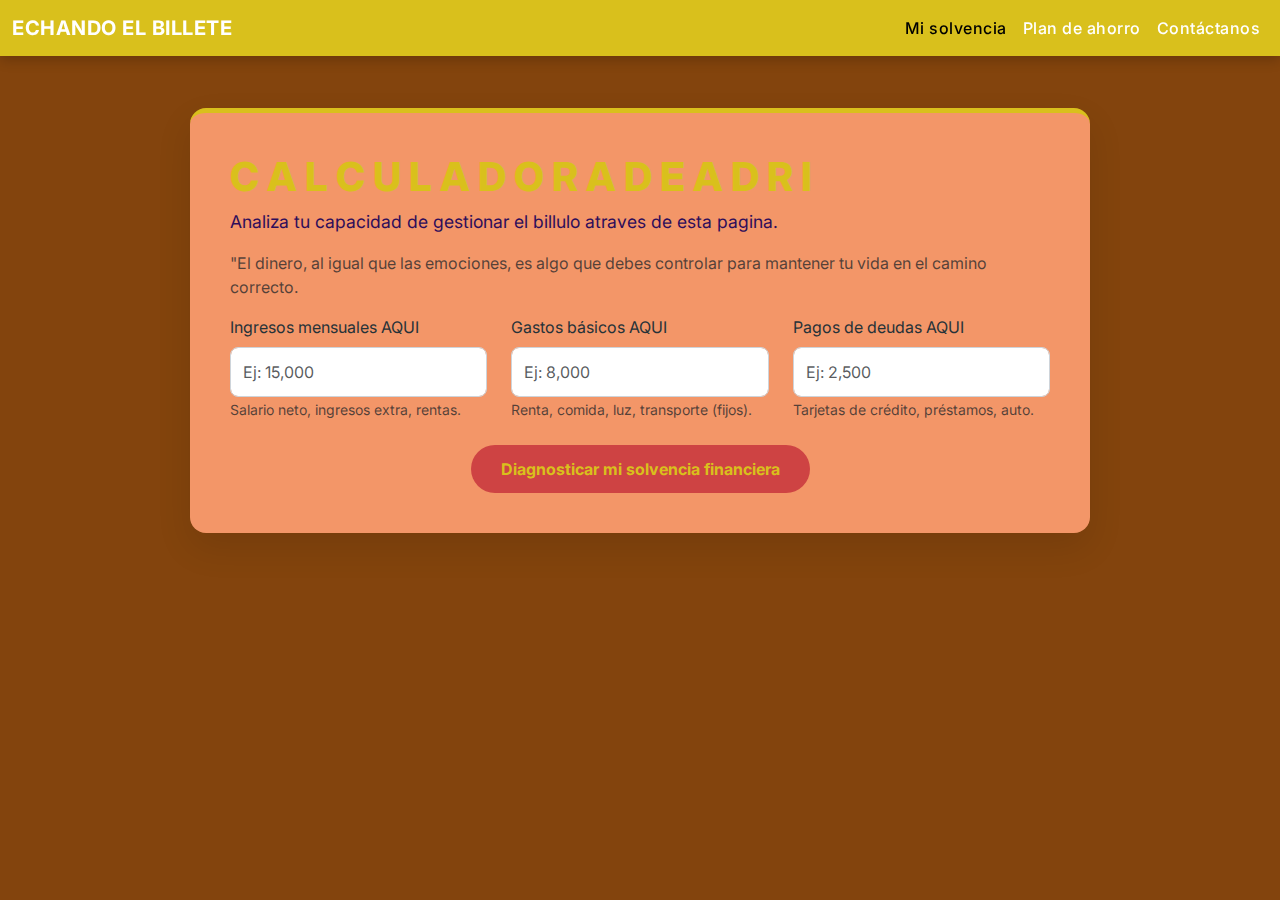
<file: calculadora/index1.html>
<!DOCTYPE html>
<html lang="es">
<head>
    <meta charset="UTF-8">
    <meta name="viewport" content="width=device-width, initial-scale=1.0">
    <title>Calculadora de salud financiera personal</title>
    
    <!-- Enlace a Bootstrap para la rejilla y componentes -->
    <link href="https://cdn.jsdelivr.net/npm/bootstrap@5.3.3/dist/css/bootstrap.min.css" rel="stylesheet">
    
    <!-- Cargamos una fuente amigable y profesional -->
    <link href="https://fonts.googleapis.com/css2?family=Inter:wght@300;400;600;700&display=swap" rel="stylesheet">
    
    <!-- ENLACE A LOS ESTILOS EXTERNOS (CSS) -->
    <link rel="stylesheet" href="css/style1.css">
</head>
<body>

    <!--
    ==================================================
    === NAVEGACIÓN RESPONSIVE (USANDO BOOTSTRAP GRID)
    ==================================================
    -->
    <nav class="navbar navbar-expand-lg navbar-custom fixed-top">
        <div class="container-fluid">
            <!-- Marca de la Aplicación -->
            <a class="navbar-brand" href="#">ECHANDO EL BILLETE</a> <!-- aquí 
            vamos agregar un logo -->
            
            <!-- Botón de Toggler: Ahora abre el Offcanvas en móvil -->
            <button class="navbar-toggler" type="button" data-bs-toggle="offcanvas" data-bs-target="#offcanvasMenu" aria-controls="offcanvasMenu" aria-label="Toggle navigation">
                <span class="navbar-toggler-icon"></span>
            </button>
            
            <!-- Menú de Desktop: Solo visible cuando el navbar está expandido (>= lg) -->
            <div class="collapse navbar-collapse" id="navbarNavDesktop">
                <ul class="navbar-nav ms-auto">
                    <li class="nav-item">
                        <a class="nav-link active" aria-current="page" href="#calculadora">Mi solvencia</a>
                    </li>
                    <li class="nav-item">
                        <a class="nav-link" href="index.html">Plan de ahorro</a>
                    </li>
                    <li class="nav-item">
                        <a class="nav-link" href="#contacto">Contáctanos</a>
                    </li>
                </ul>
            </div>
        </div>
    </nav>
    
    <!--
    ==================================================
    === OFFCANVAS (MENÚ LATERAL PARA MÓVILES < LG)
    ==================================================
    Este menú se desliza desde la derecha y se cierra automáticamente al hacer clic en un link.
    -->
    <div class="offcanvas offcanvas-end" tabindex="-1" id="offcanvasMenu" aria-labelledby="offcanvasMenuLabel">
      <div class="offcanvas-header"> <!-- Estilos aplicados en styles.css -->
        <h5 class="offcanvas-title" id="offcanvasMenuLabel">Menú de solvencia</h5>
        <!-- btn-close-white se usa para que el ícono de cierre sea blanco sobre fondo azul -->
        <button type="button" class="btn-close btn-close-white" data-bs-dismiss="offcanvas" aria-label="Close"></button>
      </div>
      <div class="offcanvas-body">
        <ul class="navbar-nav justify-content-end flex-grow-1 pe-3">
            <!-- Los links se cierran automáticamente al hacer click (data-bs-dismiss) -->
            <li class="nav-item">
                <a class="nav-link active" aria-current="page" href="#calculadora" data-bs-dismiss="offcanvas">Mi solvencia</a>
            </li>
            <li class="nav-item">
                <li class="nav-item"><a class="nav-link" href="index.html">¿Qué es 50/30/20?</a></li>
            </li>
            <li class="nav-item">
                <a class="nav-link" href="#contacto" data-bs-dismiss="offcanvas">Contáctanos</a>
            </li>
        </ul>
      </div>
    </div>


    <!--
    ==================================================
    === CUERPO PRINCIPAL: CALCULADORA PERSONAL
    ==================================================
    -->
    <div class="container my-5" id="calculadora">
        <div class="calculator-card">
            <h1 class="title">C A L C U L A D O R A    D E    A D R I</h1>
            <p class="subtitle">Analiza tu capacidad de gestionar el billulo atraves de esta pagina.</p>
            <p class="subtitle-description text-muted">"El dinero, al igual que las emociones, es algo que debes controlar para mantener tu vida en el camino correcto.</p>
            
            <div class="row g-4">
                <!-- Inputs adaptados a Finanzas Personales -->
                <!-- Sistema de Rejilla: Se adapta a Móvil, Tablet y Desktop -->
                <div class="col-12 col-md-6 col-lg-4">
                    <label for="monthlyIncome" class="form-label">Ingresos mensuales AQUI</label>
                    <input type="number" class="form-control" id="monthlyIncome" placeholder="Ej: 15,000" min="0">
                    <small class="text-muted">Salario neto, ingresos extra, rentas.</small>
                </div>
                
                <div class="col-12 col-md-6 col-lg-4">
                    <label for="livingExpenses" class="form-label">Gastos básicos AQUI </label>
                    <input type="number" class="form-control" id="livingExpenses" placeholder="Ej: 8,000" min="0">
                    <small class="text-muted">Renta, comida, luz, transporte (fijos).</small>
                </div>
                
                <div class="col-12 col-md-6 col-lg-4">
                    <label for="debtPayments" class="form-label">Pagos de deudas AQUI</label>
                    <input type="number" class="form-control" id="debtPayments" placeholder="Ej: 2,500" min="0">
                    <small class="text-muted">Tarjetas de crédito, préstamos, auto.</small>
                </div>

                <!-- Botón de Acción -->
                <div class="col-12 mt-4 text-center">
                    <button class="btn btn-calculate" onclick="calculatePersonalSolvency()">
                        Diagnosticar mi solvencia financiera
                    </button>
                </div>
            </div>

            <!-- Resultado Visual (El Semáforo Financiero) -->
            <div id="resultContainer" class="d-none">
                <h3 class="title">Diagnóstico financiero</h3>
                <div id="resultValue" class="display-4 fw-bold my-2">--</div>
                <div id="resultAnalysis" class="fw-semibold mt-3">Ingresa tus datos para calcular.</div>
                
                <!-- Barra de progreso visual para el nivel de endeudamiento -->
                <div class="progress mt-4" style="height: 25px;">
                    <div id="debtProgressBar" class="progress-bar progress-bar-striped progress-bar-animated" role="progressbar" style="width: 0%" aria-valuenow="0" aria-valuemin="0" aria-valuemax="100">Nivel de Deuda</div>
                </div>
                <small class="text-muted d-block mt-2">Porcentaje de tus ingresos comprometidos en deuda.</small>
            </div>

        </div>
    </div>

    <!-- Script de Bootstrap -->
    <script src="https://cdn.jsdelivr.net/npm/bootstrap@5.3.3/dist/js/bootstrap.bundle.min.js"></script>

    <!-- ENLACE A LA LÓGICA (JS) -->
    <script src="js/script1.js"></script>

</body>
</html>
</file>
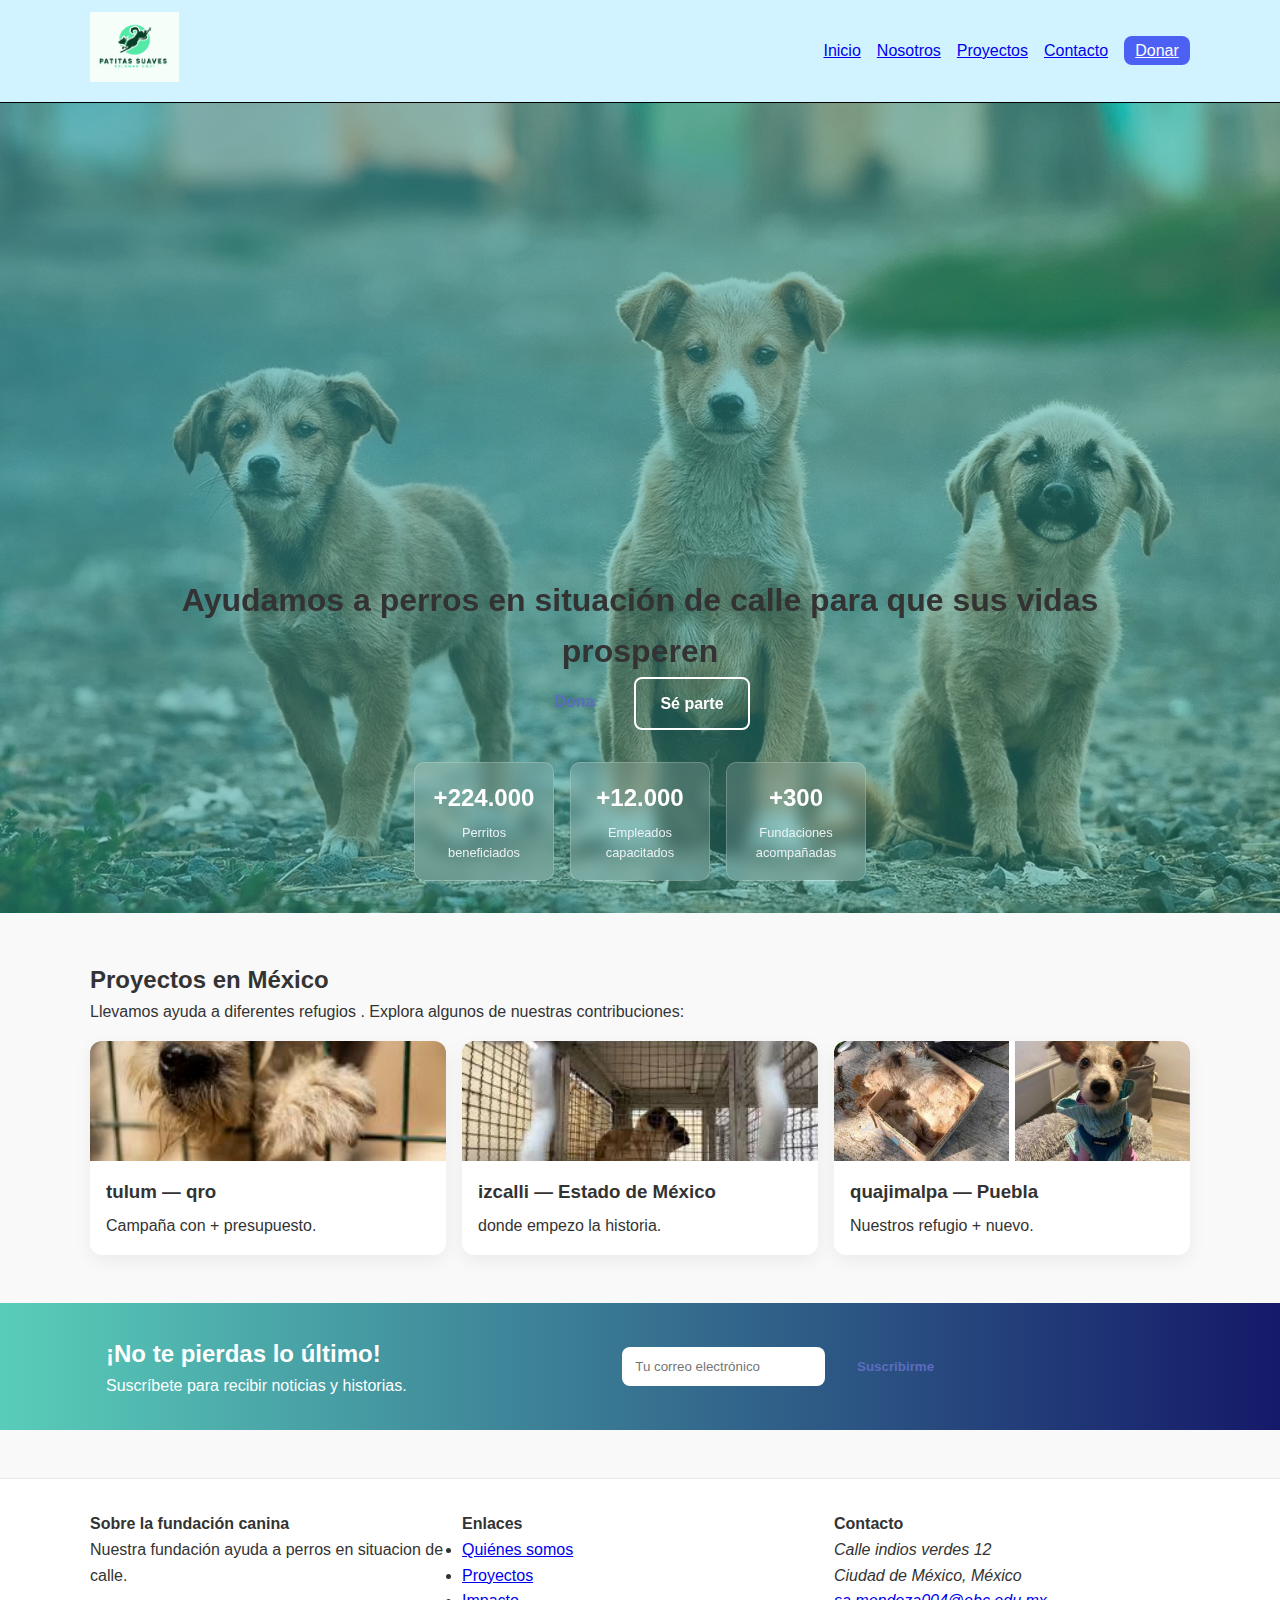
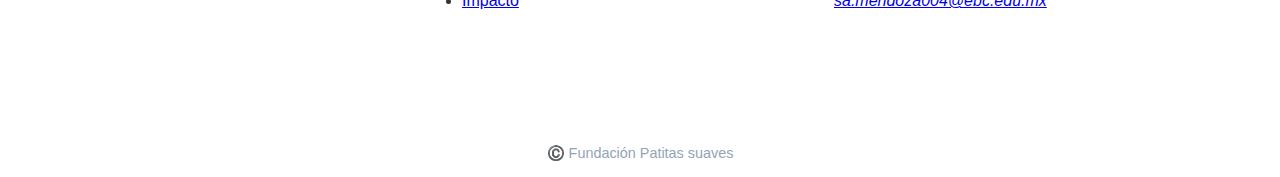
<file: fundacion/IDEX.HTML>
<!DOCTYPE html>
<html>
<head>
<!--1. los metadatos-->
<meta charset="UTF-8">
<meta name="description" content="Fundacion Patitas suaves, ayudando a perros">
<meta name="keywords" content="Fundacion en donde ayudamos a perritos ">
<meta name="author" content="Sergio Mendoza">
<meta name="viewport" content="width=device-width, initial-scale=1.0">
<!--2. titulo de la pagina que aparece en el buscador-->
<title>Patitas Suaves</title>
<!--3. enlace al rchivo CSS-->
<link rel="stylesheet" href="css/style.css">
</head>
<!--hasta acá va el head-->
<body>
<header>
<!--navbar-->
<header class="header">
<div class="container header-inner">
<a class="logo" href="#">
<img src="img/LOGO.png" alt="Logo Fundación Patitas Suaves" height="70" />

</a>

<nav class="Inicio">
<ul>
<li><a href="#inicio">Inicio</a></li>
<li><a href="#nosotros">Nosotros</a></li>
<li><a href="#proyectos">Proyectos</a></li>
<li><a href="#contacto">Contacto</a></li>
<li><a class="btn-dona" href="#donar">Donar</a></li>
</ul>
</nav>
</div>
</header>

<main>
<section class="hero video-hero">
<video class="hero-video" id="herovideo" autoplay muted loop playsinline>
<source src="img/VIDEO PATITAS SUAVES.mp4" type="video/mp4" />
</video>

<div class="hero-overlay"></div>

<div class="hero-content container">
<div class="hero-text">
<h1>Ayudamos a perros en situación de calle para que sus vidas prosperen</h1>
<div class="hero-actions">
<a class="btn primary" href="https://docs.google.com/forms/d/e/1FAIpQLSe1di_kkWsRuibrUlfAvl9lwPDPtPSPc4vmD-bvlgGLg0923Q/viewform?usp=header">Dona</a>
<a class="btn outline" href="#voluntariado">Sé parte</a>
</div>
</div>


<div class="stats-grid">
<div class="stat">
<div class="stat-number">+224.000</div>
<div class="stat-label">Perritos beneficiados</div>
</div>
<div class="stat">
<div class="stat-number">+12.000</div>
<div class="stat-label">Empleados capacitados</div>
</div>
<div class="stat">
<div class="stat-number">+300</div>
<div class="stat-label">Fundaciones acompañadas</div>
</div>
</div>
</div>
<div class="hero-actions">
</div>
</div>
</section>
<section id="proyectos" class="projects container">
<h2>Proyectos en México</h2>
<p class="lead">Llevamos ayuda a diferentes refugios . Explora algunos de nuestras contribuciones:</p>

<div class="project-cards">
<article class="card">
<div class="card-img" Id="tulum"></div>
<div class="card-body">
<h3>tulum — qro</h3>
<p>Campaña con + presupuesto.</p>
</div>
</article>
<article class="card">
<div class="card-img" Id="izcalli"></div>
<div class="card-body">
<h3>izcalli — Estado de México</h3>
<p>donde empezo la historia.</p>
</div>
</article>
<article class="card">
<div class="card-img" Id="quajimalpa"></div>
<div class="card-body">
<h3>quajimalpa — Puebla</h3>
<p>Nuestros refugio + nuevo.</p>
</div>
</article>
</div>
</section>

<section id="contacto" class="newsletter">
<div class="container newsletter-inner">
<div>
<h2>¡No te pierdas lo último!</h2>
<p>Suscríbete para recibir noticias y historias.</p>
</div>
<form id="subscribeForm" class="subscribe-form" novalidate>
<input id="email" type="email" placeholder="Tu correo electrónico" required />
<button class="btn primary" type="submit">Suscribirme</button>
</form>
<div id="formMessage" class="form-message"></div>


<!--Pie de Pagina-->
</main>
<footer class="site-footer">
<div class="container footer-inner">


<div class="footer-col">
<h4>Sobre la fundación canina</h4>
<p>Nuestra fundación ayuda a perros en situacion de calle.</p>
</div>
<div class="footer-col">
<h4>Enlaces</h4>
<ul>
<li><a href="#quienes">Quiénes somos</a></li>
<li><a href="#proyectos">Proyectos</a></li>
<li><a href="#impacto">Impacto</a></li>
</ul>
</div>
<div class="footer-col">
<h4>Contacto</h4>
<address>
Calle indios verdes 12<br/>Ciudad de México, México<br/>
<a href="mailto:yurintelligence@outlook.com">sa.mendoza004@ebc.edu.mx</a>
</address>
</div>
</div>
<!-- Redes sociales -->
<div class="footer-social">
<div class="container social-icons">
<a href="https://es-la.facebook.com/" aria-label="Facebook"><i class="fab fa-facebook-f"></i></a>
<a href="https://www.instagram.com/" aria-label="Instagram"><i class="fa-brands fa-instagram"></i></a>
<a href="https://www.youtube.com/" aria-label="YouTube"><i class="fa-brands fa-youtube"></i></a>
<a href="#" aria-label="LinkedIn"><i class="fa-brands fa-linkedin-in"></i></a>
<a href="https://x.com/?lang=es" aria-label="X (Twitter)"><i class="fa-brands fa-x-twitter"></i></a>

</div>
</div>

<div class="footer-bottom">
<div class="container">©️ <span id="anio"></span> Fundación Patitas suaves </div>
</div>
</footer>

</script src="JS/script.js"></body></script>

</body>
</html>



<!--Me esta demasiado, aunque me haya atrasado , ver estos temas ya que me podrian ayudar mucho a mi mundo laboral-->
</file>
<file: calculadora/css/style1.css>
/* ========================================= */
/* === ESTILOS PERSONALIZADOS Y MEDIA QUERIES === */
/* ========================================= */
:root {
    --color-primary: #d9c01c; /* Azul corporativo */
    --color-accent: #ce4343; /* Amarillo/Naranja de énfasis */
    --color-dark: #263238;
    --color-success: #28a785; /* Verde claro para "good" */
    --color-warning: #fd6614; /* Naranja para "warning" */
    --color-danger: #35dcd9; /* Rojo para "danger" */
    --color-bg: #83440d; /* Fondo muy neutro y limpio */
}

body {
    font-family: 'Inter', sans-serif;
    background-color: var(--color-bg);
    color: var(--color-dark);
    padding-top: 60px;
}

/* Navbar personalizado */
.navbar-custom {
    background-color: var(--color-primary);
    box-shadow: 0 4px 12px rgba(0, 0, 0, 0.2);
}
.navbar-custom .nav-link, .navbar-custom .navbar-brand {
    color: #ffffff;
    font-weight: 500;
    letter-spacing: 0.5px;
}
.navbar-custom .nav-link:hover {
    color: var(--color-accent);
}
.navbar-custom .navbar-brand {
    font-weight: 700;
}

/* Tarjeta Principal */
.calculator-card {
    background-color: #f39668;
    border-radius: 16px;
    box-shadow: 0 15px 35px rgba(0, 0, 0, 0.1);
    padding: 40px;
    margin: 40px auto;
    max-width: 900px;
    border-top: 5px solid var(--color-primary); /* Línea azul corporativa */
}

.title {
    color: var(--color-primary);
    font-weight: 800;
}

.subtitle {
    font-size: 1.1rem;
    color: #2e0d5a;
}

.form-control {
    border-radius: 8px;
    padding: 12px;
    border: 1px solid #ced4da;
    transition: border-color 0.3s;
}
.form-control:focus {
    border-color: var(--color-primary);
    box-shadow: 0 0 0 0.2rem rgba(15, 138, 245, 0.25);
}

/* Botón llamativo (usando el color de acento) */
.btn-calculate {
    background-color: var(--color-accent);
    color: var(--color-primary); /* Texto azul sobre fondo amarillo */
    font-weight: 700;
    padding: 12px 30px;
    border-radius: 50px;
    border: none;
    transition: transform 0.2s, box-shadow 0.2s;
}
.btn-calculate:hover {
    background-color: #15ca2d; /* Un tono un poco más claro al hacer hover */
    color: var(--color-primary);
    transform: translateY(-2px);
    box-shadow: 0 5px 15px rgba(0, 255, 195, 0.4);
}

/* Contenedor de Resultados */
#resultContainer {
    margin-top: 35px;
    padding: 30px;
    border-radius: 12px;
    text-align: center;
    background-color: #e9ecef; /* Fondo de resultado ligeramente gris */
    border: 1px solid #dee2e6;
}

/* Colores de estado para el resultado */
.text-excellent { color: var(--color-success); }
.text-warning { color: var(--color-warning); }
.text-danger { color: var(--color-danger); }

/* MEDIA QUERIES PARA ADAPTABILIDAD */
@media (max-width: 768px) {
    .calculator-card {
        padding: 20px;
        margin: 20px 10px;
    }
    .subtitle-description {
        display: none; /* Ocultar descripción larga en móvil */
    }
    .display-4 {
        font-size: 2rem; /* Texto más pequeño en móvil */
    }
}
</file>
<file: fundacion/css/style.css>
/*Estilos generales para el diseño*/

*{
margin: 0;
padding: 0;
box-sizing: border-box;
font-family:'Segoe UI', Tahoma, Geneva, Verdana, sans-serif;
}
/*scroll para que el desplazamiento sea suave*/
html {
scroll-behavior: smooth;
}

body {
margin: 0;
line-height: 1.6;
color: #333;
background-color: #f9f9f9;
}

.container {
max-width: 1100px;
margin: 0 auto;
padding: 0 1rem;
}
.logo {
border-radius: 8px;
}
/* HEADER */
.header {
background:#d1f3ff;
border-bottom:1px solid #000000;
position:sticky;
top:0;
z-index:100;
}

.header-inner {
display:flex;
justify-content:space-between;
align-items:center;
padding:0.75rem 0;
}
.Inicio ul {
list-style:none;
display:flex;
gap:1rem;
margin:0;
padding:0;
align-items:center;
}
.Inicio {color:blue; text-decoration:none; font-weight:500;}
.Inicio a:hover {color:#84b4f7;}
.btn-dona {
background:#4c60f3;
color:#fff;
padding:0.4rem 0.7rem;
border-radius:8px;
}

/* Newsletter */
.newsletter {
padding:2rem 0;
background:linear-gradient(90deg, #94a3b8) 0%, blueviolet 100%;
color:#4c60f3;
}

.newsletter-inner {
display:flex;
flex-wrap:wrap;
justify-content:space-between;
align-items:center;
gap:1rem;
}
.subscribe-form {display:flex; gap:0.5rem;}
.subscribe-form input {
padding:0.6rem 0.8rem;
border-radius:8px;
border:none;
outline:none;
}
.form-message {margin-top:0.6rem;}

/* Footer */
.site-footer {
background:#fff;
border-top:1px solid #e5e7eb;
color:#84b4f7;
margin-top:3rem;
}
.footer-inner {
display:grid;
grid-template-columns:repeat(auto-fit,minmax(220px,1fr));
gap:1rem;
padding:2rem 0;
}
.footer-bottom {
text-align:center;
padding:0.75rem 0;
color:#94a3b8;
font-size:0.9rem;
}

/* Responsive */
@media(max-width:800px) {
.hero-text h1 {font-size:2rem;}
.stats-grid {justify-content:center;}
.main-nav {display:none; position:absolute; top:64px; right:1rem; background:#fff; padding:.5rem; border-radius:8px; box-shadow:0 6px 18px rgba(0,0,0,0.1);}
.main-nav ul {flex-direction:column; gap:0;}
.menu-toggle {display:block;}
}

/* HERO VIDEO */
.video-hero {
position: relative;
width: 100%;
height: 90vh;
min-height: 400px;
overflow: hidden;
}

.hero-video {
position: absolute;
top: 0;
left: 0;
width: 100%;
height: 100%;
object-fit: cover;
z-index: 0;
}

.hero-overlay {
position: absolute;
inset: 0;
background: linear-gradient(to bottom right, rgba(50, 157, 167, 0.6), rgba(55, 180, 155, 0.4));
z-index: 1;
}

.hero-content {
position: absolute;
bottom: 2rem;
left: 50%;
transform: translateX(-50%);
z-index: 2;
text-align: center;
width: 100%;
padding: 0 1rem;
}

.hero-actions {
display: flex;
gap: 1rem;
justify-content: center;
flex-wrap: wrap;
margin-bottom: 2rem;
}

.btn {
display: inline-block;
border: none;
border-radius: 8px;
padding: 0.75rem 1.5rem;
font-weight: 600;
cursor: pointer;
text-decoration: none;
transition: all 0.3s ease;
}

.btn.primary {
background: (45deg, var(--blue), var(--orange-blue));
color: #5c6cbe;
}

.btn.primary:hover {
transform: translateY(-2px);
box-shadow: 0 8px 16px rgba(255, 107, 60, 0.3);
}

.btn.outline {
background: transparent;
border: 2px solid #fff;
color: #fff;
}

.btn.outline:hover {
background: rgba(255, 255, 255, 0.1);
transform: translateY(-2px);
}
/* Stats */
.stats-grid {
display: flex;
gap: 1rem;
justify-content: center;
flex-wrap: wrap;
margin-top: 1.5rem;
}

.stat {
flex: 0 1 140px;
background: rgba(255, 255, 255, 0.15);
border-radius: 10px;
padding: 1rem 0.8rem;
text-align: center;
backdrop-filter: blur(8px);
border: 1px solid rgba(255, 255, 255, 0.2);
}

.stat-number {
font-size: 1.5rem;
font-weight: 700;
color: #fff;
margin-bottom: 0.3rem;
}

.stat-label {
font-size: 0.8rem;
color: #f1f5f9;
opacity: 0.95;
}
/* Projects */
.projects {
padding:3rem 0;
}

.lead {
color:var(--muted);
}

.project-cards {
display:grid;
grid-template-columns:repeat(auto-fit,minmax(260px,1fr));
gap:1rem;
margin-top:1rem;
}

.card {
background:#fff;
border-radius:12px;
box-shadow:0 6px 18px rgba(0,0,0,0.06);
overflow:hidden;
transition:transform .2s;
}

.card:hover {
transform:translateY(-4px);
}

.card-img {
height:120px;
background:linear-gradient(135deg,var(--violet-light),var(--blue-light));
display:flex;
align-items:center;
justify-content:center;
color:#fff;
font-weight:600;
}

.card-body {
padding:1rem;
}

.card-body h3 {
margin:0 0 0.4rem;
}

.card-body p {
color:var(--muted);
margin:0;
}

#tulum {
background-image: url("../img/perritosuave.jp.jpeg");
background-size: cover;
background-position: center;
}

#izcalli {
background-image: url("../img/perritobebe.jpeg");
background-size: cover;
background-position: center;
}

#quajimalpa {
background-image: url("../img/perritorescate.jp.jpeg");
background-size: cover;
background-position: center;
}
/* Newsletter */
/* (Estilos para la sección de donde el usuario puede suscribirse) */
.newsletter {
padding:2rem 0;
background:linear-gradient(90deg, #59cdb9 0%, #151969 100%);
color:#fff;
}
.newsletter-inner {
display:flex;
flex-wrap:wrap;
justify-content:space-between;
align-items:center;
gap:1rem;
}
.subscribe-form {display:flex; gap:0.5rem;}
.subscribe-form input {
padding:0.6rem 0.8rem;
border-radius:8px;
border:none;
outline:none;
}
.form-message {margin-top:0.6rem;}

/* Footer */
/* (Estilos para el pie de página del sitio web.) */
.site-footer {
background:#fff;
border-top:1px solid #e5e7eb;
color:var(--muted);
margin-top:3rem;
}
.footer-inner {
display:grid;
grid-template-columns:repeat(auto-fit,minmax(220px,1fr));
gap:1rem;
padding:2rem 0;
}

.footer-social {
padding: 1.5rem 0;
}

.social-icons {
display: flex;
justify-content: center;
gap: 1.2rem;
}

.social-icons a {
color: var(--violet);
border: 1.5px solid var(--violet);
width: 36px;
height: 36px;
border-radius: 8px;
display: flex;
align-items: center;
justify-content: center;
transition: all 0.25s ease;
}

.social-icons a:hover {
border-color: var(--orange);
color: var(--orange);
background: rgba(255, 107, 60, 0.1);
transform: scale(1.05);
}

.footer-bottom {
text-align:center;
padding:0.75rem 0;
color:#94a3b8;
font-size:0.9rem;
}

/* Responsive */
/* (Define cómo el diseño se adapta a pantallas pequeñas.) */
@media(max-width:800px) {
.hero-text h1 {font-size:2rem;}
.stats-grid {justify-content:center;}
.main-nav {display:none; position:absolute; top:64px; right:1rem; background:#fff; padding:.5rem; border-radius:8px; box-shadow:0 6px 18px rgba(0,0,0,0.1);}
.main-nav ul {flex-direction:column; gap:0;}
.menu-toggle {display:block;}
}
</file>
